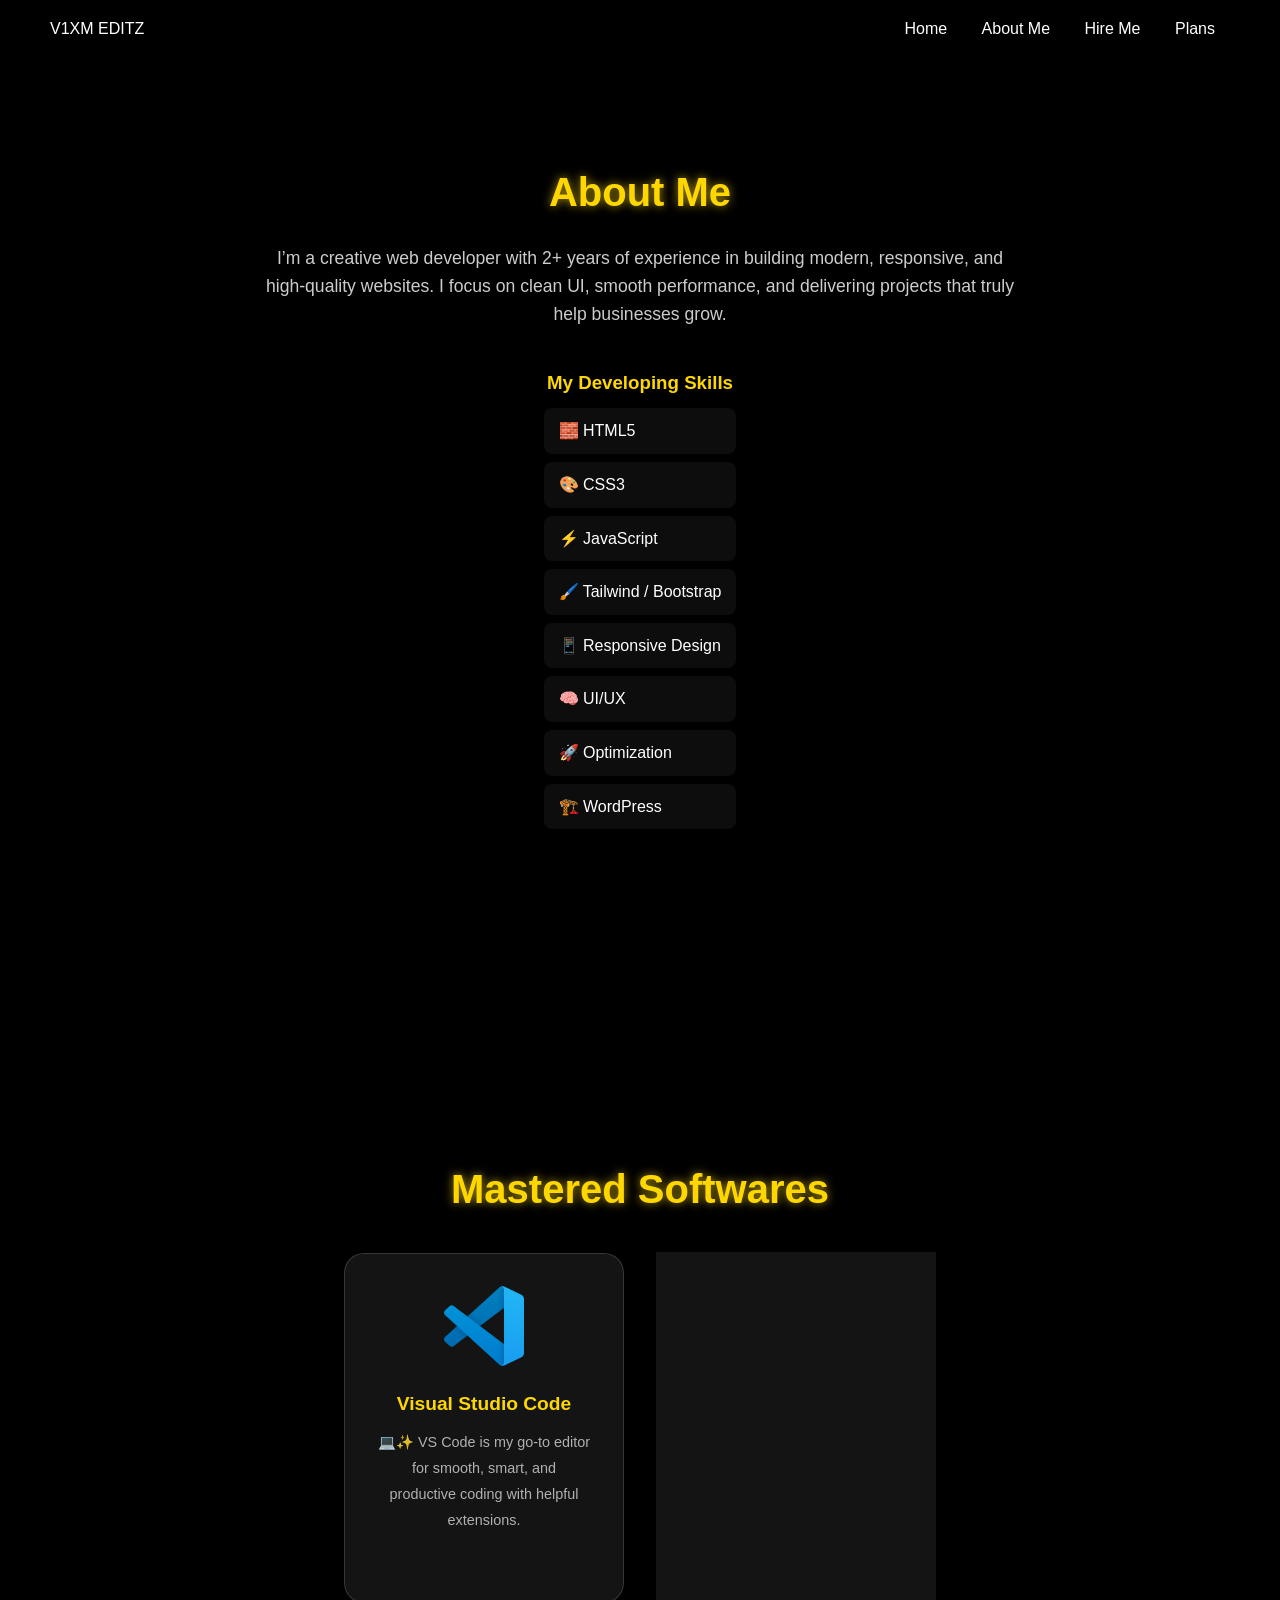
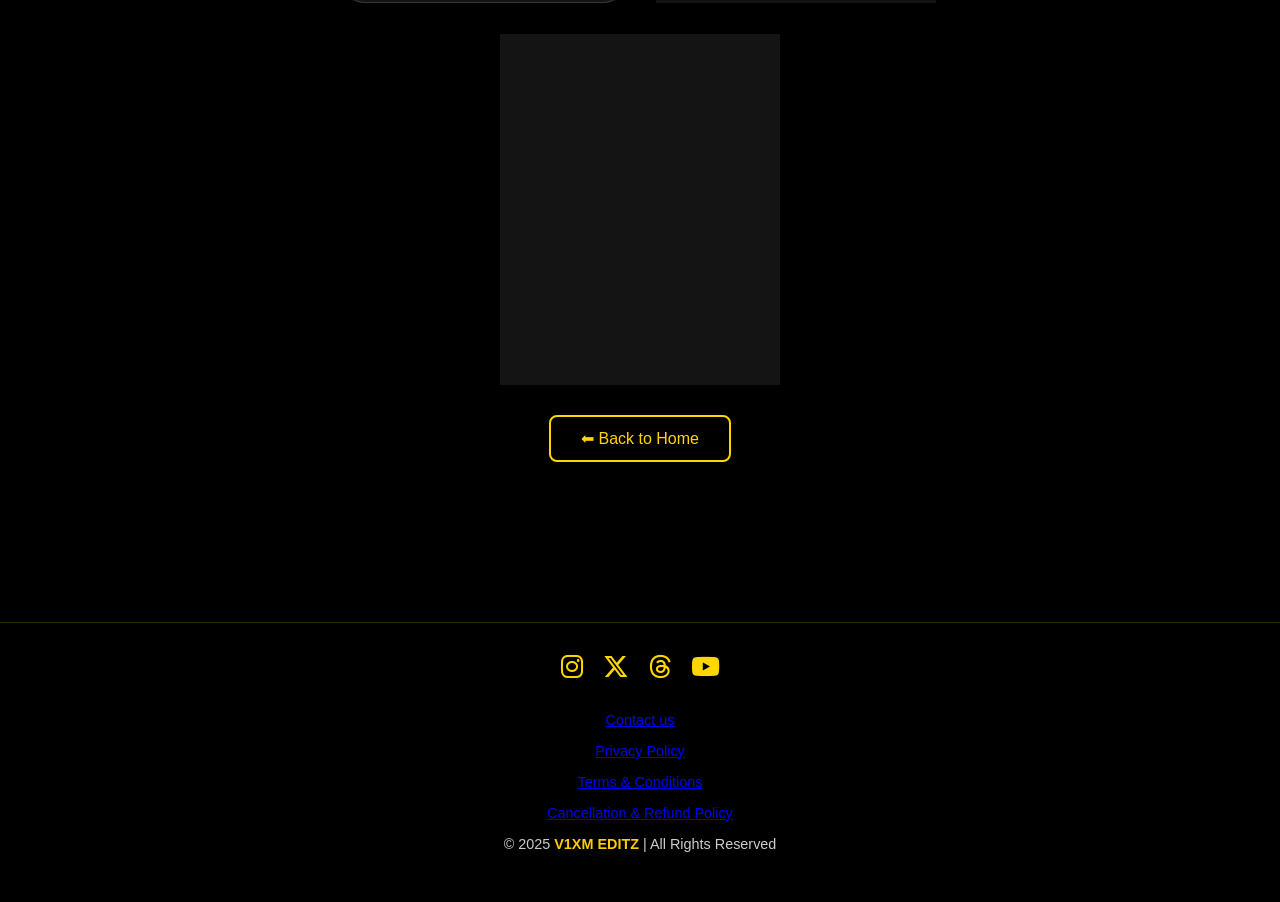
<file: about.html>
<!DOCTYPE html>
<html lang="en">
<head>
  <meta charset="UTF-8">
  <meta name="viewport" content="width=device-width, initial-scale=1.0">
  <title>About Me — V1XM WEB</title>
  <link rel="stylesheet" href="style.css">
<link rel="icon" type="image/png" href="favicon.png">

  <!-- AOS Animation Library -->
  <link href="https://unpkg.com/aos@2.3.1/dist/aos.css" rel="stylesheet">
</head>
<body>
  <!-- Background Video -->
  <video autoplay muted loop playsinline id="bg-video">
    <source src="bg.mp4" type="video/mp4">
  </video>

  <!-- Header (same as index) -->
  <header>
    <div class="logo">V1XM EDITZ</div>
    <nav>
      <a href="index.html">Home</a>
      <a href="about.html" class="active">About Me</a>
      <a href="#contact">Hire Me</a>
      <a href="plans.html">Plans</a>
    </nav>
  </header>

  <!-- About Section -->
  <section class="about" data-aos="fade-up">
    <div class="container">
      <h2 class="section-title" data-aos="fade-up">About Me</h2>
      <p class="bio" data-aos="fade-up" data-aos-delay="100">
        I’m a creative web developer with 2+ years of experience in building modern, responsive, and high-quality websites. I focus on clean UI, smooth performance, and delivering projects that truly help businesses grow.
      </p>

      <div class="skills" data-aos="fade-up" data-aos-delay="200">
        <h3>My Developing Skills</h3>
        <ul>
          <li>🧱 HTML5</li>
          <li>🎨 CSS3</li>
          <li>⚡ JavaScript</li>
          <li>🖌️ Tailwind / Bootstrap</li>
          <li>📱 Responsive Design</li>
          <li>🧠 UI/UX</li>
          <li>🚀 Optimization</li>
          <li>🏗️ WordPress</li>
        </ul>
      </div>
  </section>
  <section class="about" data-aos="fade-up">
  <div class="container">
    <h2 class="section-title" data-aos="fade-up">Mastered Softwares</h2>
    <p class="bio" data-aos="fade-up" data-aos-delay="100">
     
    </p>

    <div class="software-grid" data-aos="fade-up" data-aos-delay="200">
      
      <div class="software-card" data-aos="fade-up" data-aos-delay="250">
        <img src="vs.png" alt="VS Code">
        <h3>Visual Studio Code</h3>
        <p>💻✨ VS Code is my go-to editor for smooth, smart, and productive coding with helpful extensions.
      </div>

      <div class="software-card" data-aos="fade-up" data-aos-delay="350">
        <img src="github.png" alt="Github">
        <h3>Github</h3>
        <p>🗂️ GitHub is a secure and professional platform where I store projects, manage versions, and collaborate efficiently with clean workflows.
      </div>

      <div class="software-card" data-aos="fade-up" data-aos-delay="450">
        <img src="wordpress.png" alt="WordPress">
        <h3>WordPress</h3>
        <p>⚙️ WordPress is a flexible website-building platform where I design, customize, and manage professional sites using powerful tools and plugins.</p>
      </div>
    </div>

    <a href="index.html" class="btn primary" data-aos="fade-up" data-aos-delay="500">⬅ Back to Home</a>
  </div>
</section>

  <!-- AOS Script -->
  <script src="https://unpkg.com/aos@2.3.1/dist/aos.js"></script>
  <script>
    AOS.init({
      duration: 800,
      once: true
    });
  </script>
  <div id="footer"></div>
<script>
  fetch("footer.html")
    .then(res => res.text())
    .then(data => {
      document.getElementById("footer").innerHTML = data;
    });
</script>
</body>
</html>
</file>
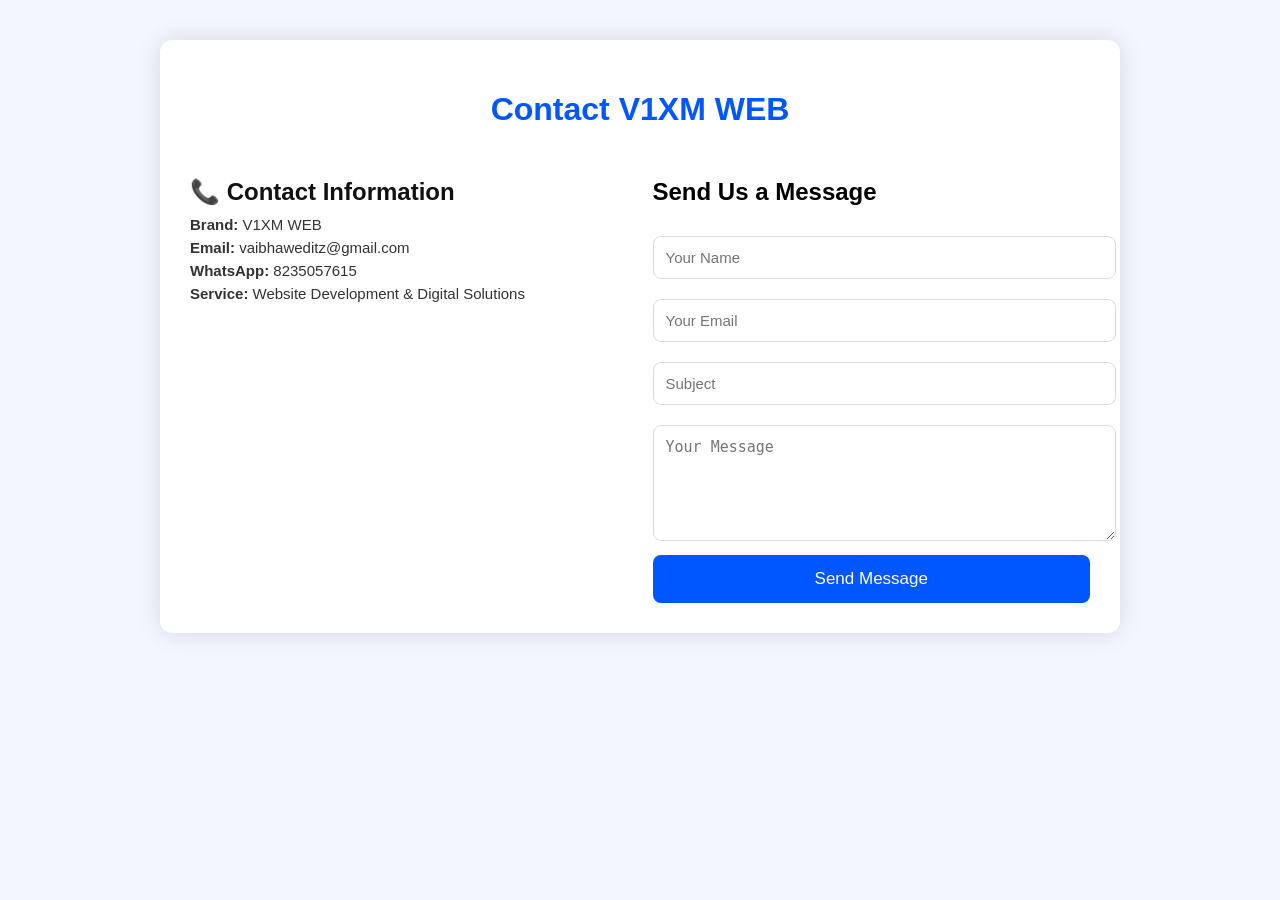
<file: contact.html>
<!DOCTYPE html>
<html lang="en">
<head>
  <meta charset="UTF-8">
  <meta name="viewport" content="width=device-width, initial-scale=1">
  <title>Contact Us | V1XM WEB</title>

  <style>
    body {
      margin: 0;
      padding: 0;
      font-family: Arial, sans-serif;
      background: #f3f6ff;
    }

    .container {
      max-width: 900px;
      margin: 40px auto;
      background: #fff;
      padding: 30px;
      border-radius: 12px;
      box-shadow: 0 0 25px rgba(0,0,0,0.12);
    }

    h1 {
      text-align: center;
      color: #0056ff;
      font-size: 32px;
    }

    .contact-box {
      display: flex;
      flex-wrap: wrap;
      gap: 25px;
      margin-top: 30px;
    }

    .info, .form {
      flex: 1;
      min-width: 280px;
    }

    .info h2 {
      color: #111;
      margin-bottom: 10px;
    }

    .info p {
      margin: 6px 0;
      color: #333;
      font-size: 15px;
    }

    input, textarea {
      width: 100%;
      padding: 12px;
      margin: 10px 0;
      border: 1px solid #ddd;
      border-radius: 8px;
      font-size: 15px;
    }

    button {
      width: 100%;
      padding: 14px;
      background: #0056ff;
      border: none;
      color: #fff;
      font-size: 17px;
      border-radius: 8px;
      cursor: pointer;
      transition: 0.3s;
    }

    button:hover {
      background: #003fcc;
    }

  </style>
</head>
<body>

  <div class="container">
    <h1>Contact V1XM WEB</h1>

    <div class="contact-box">
      <!-- Contact Info -->
      <div class="info">
        <h2>📞 Contact Information</h2>
        <p><strong>Brand:</strong> V1XM WEB</p>
        <p><strong>Email:</strong> vaibhaweditz@gmail.com</p>
        <p><strong>WhatsApp:</strong> 8235057615</p>
        <p><strong>Service:</strong> Website Development & Digital Solutions</p>
      </div>

      <!-- Contact Form -->
      <div class="form">
        <h2>Send Us a Message</h2>

        <form action="#" method="POST">
          <input type="text" name="name" placeholder="Your Name" required>
          <input type="email" name="email" placeholder="Your Email" required>
          <input type="text" name="subject" placeholder="Subject" required>
          <textarea name="message" rows="5" placeholder="Your Message" required></textarea>

          <button type="submit">Send Message</button>
        </form>
      </div>
    </div>

  </div>

</body>
</html>
</file>
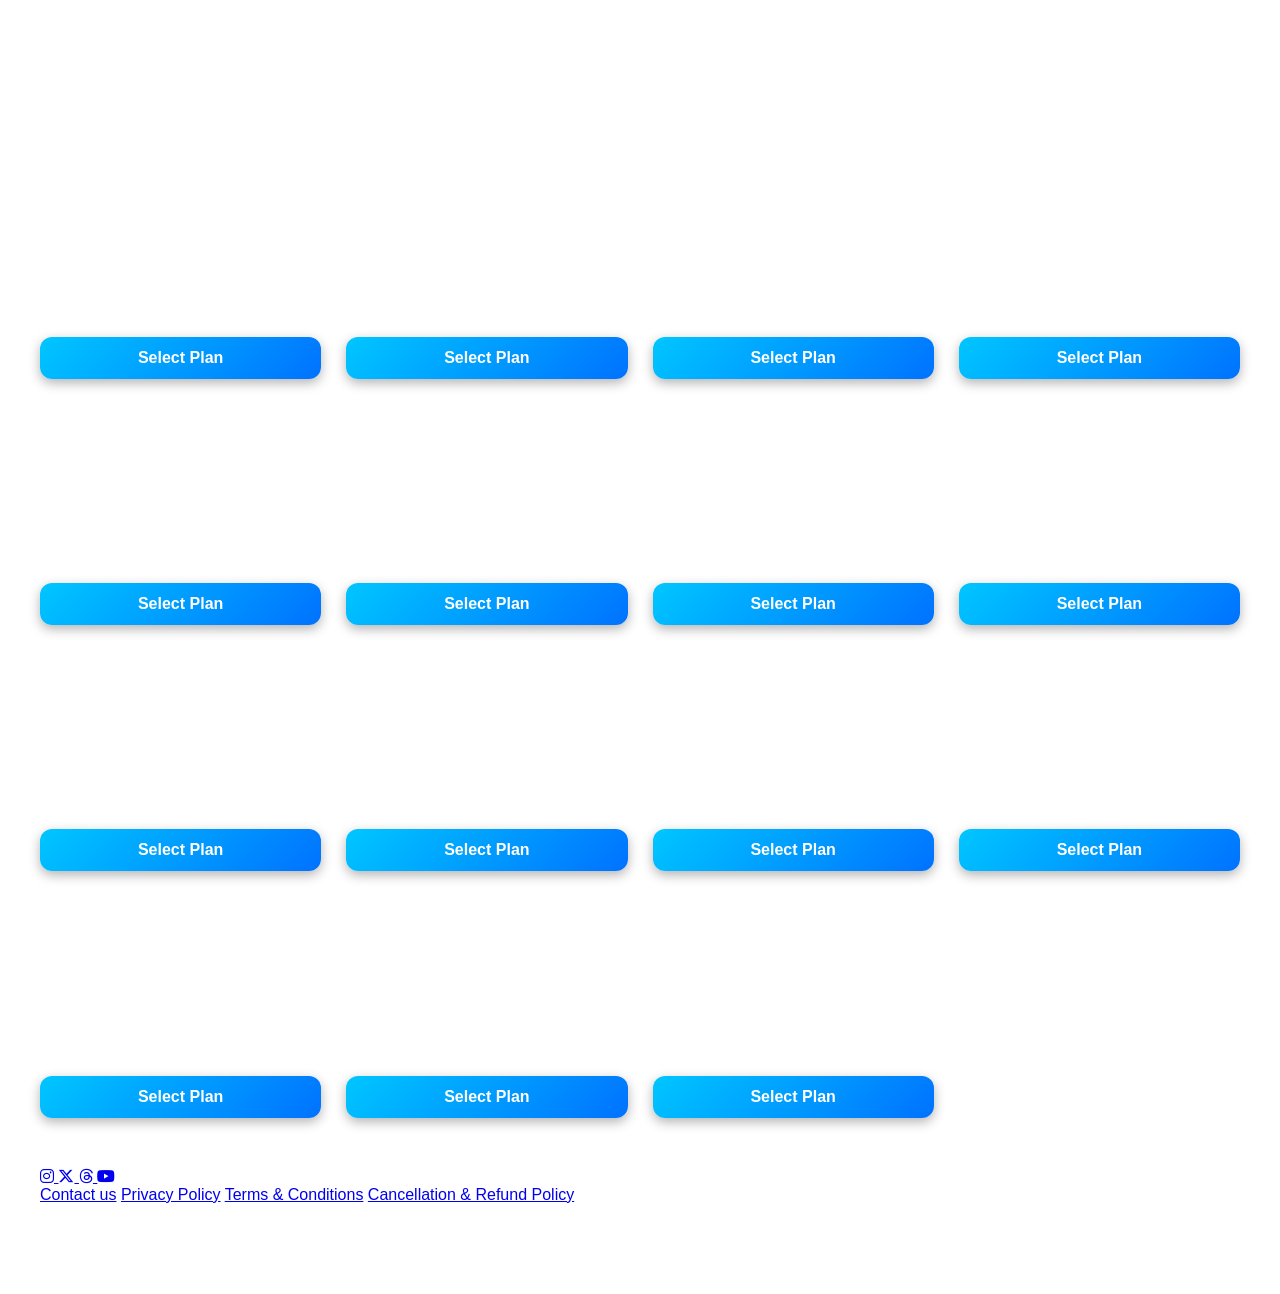
<file: plans.html>
<!DOCTYPE html>
<html lang="en">
<head>
  <meta charset="UTF-8" />
  <meta name="viewport" content="width=device-width, initial-scale=1.0" />
  <title>V1XM WEB — Plans</title>
  <style>
    body,html{
      margin:0; padding:0; font-family:Poppins, sans-serif; color:white;
    }
    .bg-video{
      position:fixed; top:0; left:0; width:100%; height:100%; object-fit:cover; z-index:-1;
    }
    .container{
      max-width:1200px; margin:auto; padding:40px 20px;
    }
    h1{
      text-align:center; font-size:48px; margin-bottom:30px; text-transform:uppercase; letter-spacing:2px;
    }
    .plans{
      display:grid; grid-template-columns:repeat(auto-fit,minmax(280px,1fr)); gap:25px;
    }
    .card{
      background:rgba(0,0,0,0.85);
      padding:25px;
      border-radius:20px;
      backdrop-filter:blur(4px);
      border:1px solid rgba(255,255,255,0.25);
      transition:0.3s;
    }
    .card:hover{ transform:translateY(-8px); background:rgba(0,0,0,0.45); }
    .card h2{ margin:0 0 10px 0; font-size:24px; }
    .card p{ margin:0 0 10px 0; line-height:1.6; }

    /* Premium Button Style */
    .select-btn{
      width:100%;
      padding:12px 0;
      margin-top:15px;
      background:linear-gradient(135deg,#00c6ff,#0072ff);
      border:none;
      border-radius:12px;
      color:white;
      font-size:16px;
      font-weight:600;
      cursor:pointer;
      transition:0.3s ease;
      box-shadow:0 4px 12px rgba(0,0,0,0.3);
    }
    .select-btn:hover{
      transform:translateY(-3px);
      box-shadow:0 6px 16px rgba(0,0,0,0.45);
      opacity:0.9;
    }
    footer{
      margin-top:50px;
    }
  </style>
</head>
<body>
  <video class="bg-video" autoplay loop muted>
    <source src="bg.mp4" type="video/mp4" />
  </video>

  <div class="container">
    <h1>Our Website Plans</h1>

    <div class="plans">

<div class="plan-card">
  <h3>Business Website</h3>
  <p class="price">₹1999</p>
  <ul>
    <li>Modern Company Website</li>
    <li>Service Pages + Contact Form</li>
    <li>Fast & Mobile Friendly</li>
  </ul>
  <button onclick="window.location.href='https://rzp.io/rzp/XUtlDNik'" class="select-btn">Select Plan</button>
</div>

<div class="plan-card">
  <h3>Portfolio Website</h3>
  <p class="price">₹999</p>
  <ul>
    <li>Showcase Your Work</li>
    <li>Gallery + About Page</li>
    <li>Clean Modern Layout</li>
  </ul>
  <button onclick="window.location.href='https://rzp.io/rzp/XUtlDNik'" class="select-btn">Select Plan</button>
</div>

<div class="plan-card">
  <h3>E-Commerce Website</h3>
  <p class="price">₹4999</p>
  <ul>
    <li>Online Store + Cart</li>
    <li>Payment Gateway Ready</li>
    <li>Product Management</li>
  </ul>
  <button onclick="window.location.href='https://rzp.io/rzp/XUtlDNik'" class="select-btn">Select Plan</button>
</div>

<div class="plan-card">
  <h3>Blogging Website</h3>
  <p class="price">₹1999</p>
  <ul>
    <li>SEO Friendly Blogs</li>
    <li>Easy Post Management</li>
    <li>Responsive Layout</li>
  </ul>
  <button onclick="window.location.href='https://rzp.io/rzp/XUtlDNik'" class="select-btn">Select Plan</button>
</div>

<div class="plan-card">
  <h3>News Website</h3>
  <p class="price">₹2499</p>
  <ul>
    <li>Breaking News Layout</li>
    <li>Category System</li>
    <li>Fast Loading Pages</li>
  </ul>
  <button onclick="window.location.href='https://rzp.io/rzp/XUtlDNik'" class="select-btn">Select Plan</button>
</div>

<div class="plan-card">
  <h3>Educational Website</h3>
  <p class="price">₹999</p>
  <ul>
    <li>Courses & Info Pages</li>
    <li>Student-Friendly UI</li>
    <li>Clean Professional Design</li>
  </ul>
  <button onclick="window.location.href='https://rzp.io/rzp/XUtlDNik'" class="select-btn">Select Plan</button>
</div>

<div class="plan-card">
  <h3>Landing Page</h3>
  <p class="price">₹999</p>
  <ul>
    <li>High Conversion Page</li>
    <li>Call-to-Action Optimized</li>
    <li>Beautiful Modern Layout</li>
  </ul>
  <button onclick="window.location.href='https://rzp.io/rzp/XUtlDNik'" class="select-btn">Select Plan</button>
</div>

<div class="plan-card">
  <h3>Agency Website</h3>
  <p class="price">₹1499</p>
  <ul>
    <li>Service Showcase</li>
    <li>Team Sections</li>
    <li>Sleek Professional Look</li>
  </ul>
  <button onclick="window.location.href='https://rzp.io/rzp/XUtlDNik'" class="select-btn">Select Plan</button>
</div>

<div class="plan-card">
  <h3>Personal Brand Website</h3>
  <p class="price">₹1499</p>
  <ul>
    <li>About + Services</li>
    <li>Modern Bio Layout</li>
    <li>Social Proof Ready</li>
  </ul>
  <button onclick="window.location.href='https://rzp.io/rzp/XUtlDNik'" class="select-btn">Select Plan</button>
</div>

<div class="plan-card">
  <h3>Travel Website</h3>
  <p class="price">₹2499</p>
  <ul>
    <li>Destination Pages</li>
    <li>Booking Ready Layout</li>
    <li>Photo Gallery</li>
  </ul>
  <button onclick="window.location.href='https://rzp.io/rzp/XUtlDNik'" class="select-btn">Select Plan</button>
</div>

<div class="plan-card">
  <h3>Real-Estate Website</h3>
  <p class="price">₹2999</p>
  <ul>
    <li>Property Listings</li>
    <li>Inquiry System</li>
    <li>Modern Grid Layout</li>
  </ul>
  <button onclick="window.location.href='https://rzp.io/rzp/XUtlDNik'" class="select-btn">Select Plan</button>
</div>

<div class="plan-card">
  <h3>Restaurant / Cafe Website</h3>
  <p class="price">₹1999</p>
  <ul>
    <li>Menu Showcase</li>
    <li>Table Booking Ready</li>
    <li>Modern UI</li>
  </ul>
  <button onclick="window.location.href='https://rzp.io/rzp/XUtlDNik'" class="select-btn">Select Plan</button>
</div>

<div class="plan-card">
  <h3>Service Booking Website</h3>
  <p class="price">₹1499</p>
  <ul>
    <li>Online Booking System</li>
    <li>Service Pages</li>
    <li>Fast & Responsive</li>
  </ul>
  <button onclick="window.location.href='https://rzp.io/rzp/XUtlDNik'" class="select-btn">Select Plan</button>
</div>

<div class="plan-card">
  <h3>Event Website</h3>
  <p class="price">₹1999</p>
  <ul>
    <li>Event Details</li>
    <li>Registration Ready</li>
    <li>Modern Design</li>
  </ul>
  <button onclick="window.location.href='https://rzp.io/rzp/XUtlDNik'" class="select-btn">Select Plan</button>
</div>

<div class="plan-card">
  <h3>Custom Website</h3>
  <p class="price">₹7999</p>
  <ul>
    <li>Fully Custom Design</li>
    <li>Any Feature You Want</li>
    <li>Premium Quality Build</li>
  </ul>
  <button onclick="window.location.href='https://rzp.io/rzp/XUtlDNik'" class="select-btn">Select Plan</button>
</div>


    </div>

    <footer id="footer"></footer>
  </div>

  <script>
    fetch("footer.html")
      .then(res => res.text())
      .then(data => document.getElementById("footer").innerHTML = data);
  </script>

  <!-- Smooth Animations + Button Link Added -->
  <script>
    // Add fade-in animation
    document.querySelectorAll('.plan-card').forEach((card, i) => {
      card.style.opacity = 0;
      card.style.transform = 'translateY(30px)';
      setTimeout(() => {
        card.style.transition = '0.6s ease';
        card.style.opacity = 1;
        card.style.transform = 'translateY(0)';
      }, i * 150);
    });

    // Redirect to Razorpay Webstore
function selectPlan(){
  window.location.href = "https://rzp.io/rzp/XUtlDNik";
}

// Ensure all buttons redirect
document.querySelectorAll('.select-btn').forEach(btn => {
  btn.onclick = () => window.location.href = "https://rzp.io/rzp/XUtlDNik";
}););
    });
  </script>
</body>
</html>
</file>
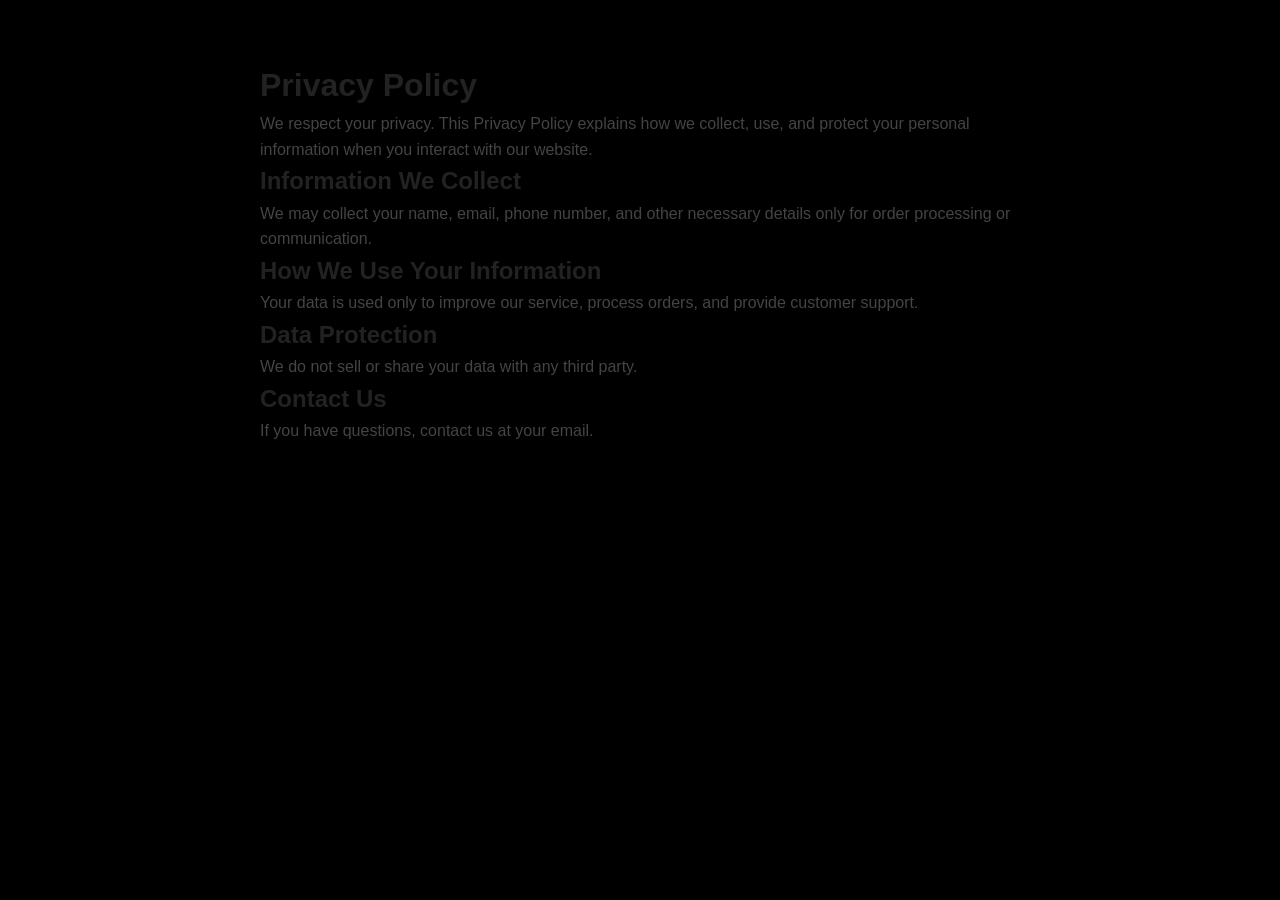
<file: privacy-policy.html>
<!DOCTYPE html>
<html lang="en">
<head>
  <meta charset="UTF-8">
  <meta name="viewport" content="width=device-width, initial-scale=1">
  <title>Privacy Policy</title>
  <link rel="stylesheet" href="style.css">
</head>
<body>
  <div class="container">
    <h1>Privacy Policy</h1>
    <p>We respect your privacy. This Privacy Policy explains how we collect, use, and protect your personal information when you interact with our website.</p>

    <h2>Information We Collect</h2>
    <p>We may collect your name, email, phone number, and other necessary details only for order processing or communication.</p>

    <h2>How We Use Your Information</h2>
    <p>Your data is used only to improve our service, process orders, and provide customer support.</p>

    <h2>Data Protection</h2>
    <p>We do not sell or share your data with any third party.</p>

    <h2>Contact Us</h2>
    <p>If you have questions, contact us at your email.</p>
  </div>
</body>
</html>
</file>
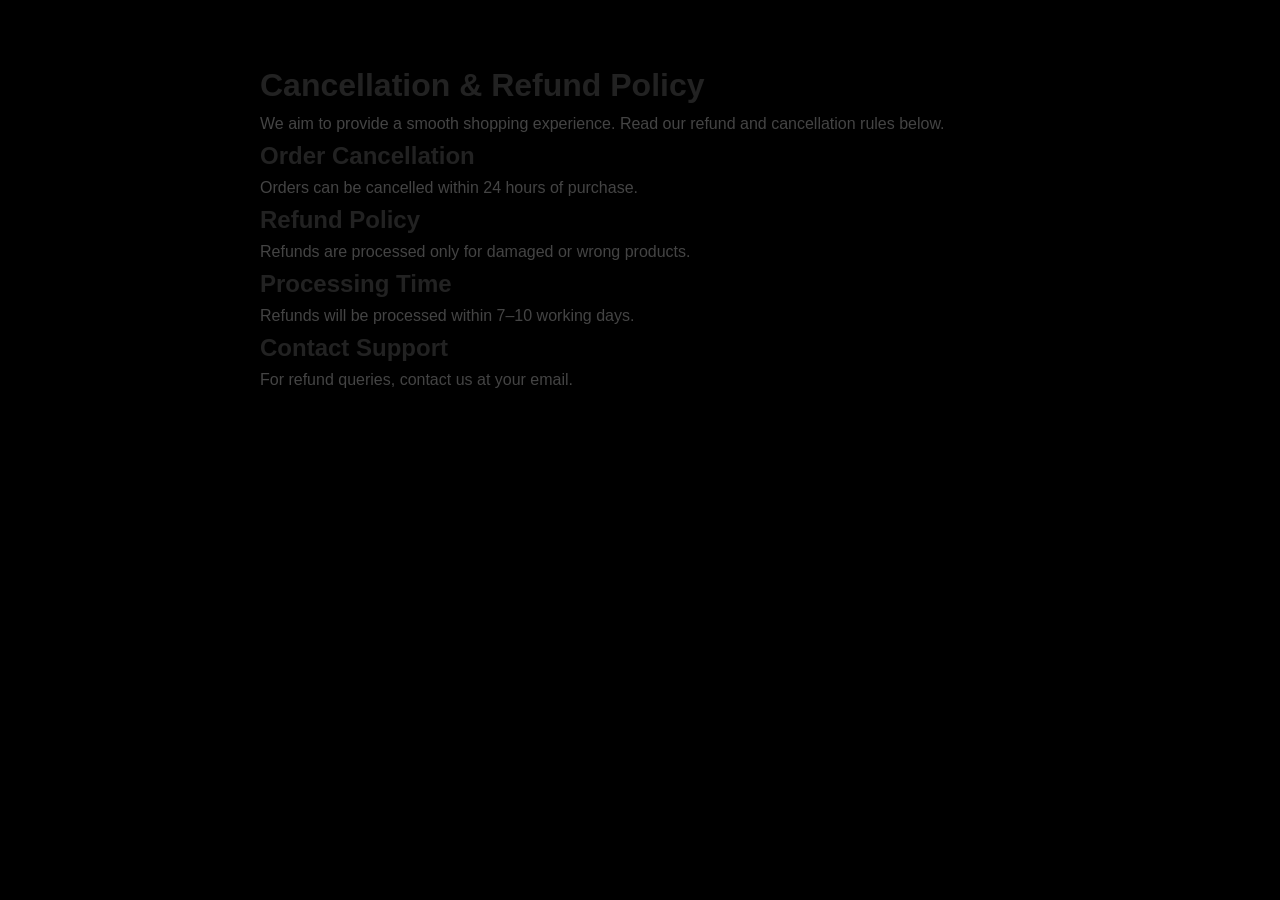
<file: refund-policy.html>
<!DOCTYPE html>
<html lang="en">
<head>
  <meta charset="UTF-8">
  <meta name="viewport" content="width=device-width, initial-scale=1">
  <title>Refund & Cancellation Policy</title>
  <link rel="stylesheet" href="style.css">
</head>
<body>
  <div class="container">
    <h1>Cancellation & Refund Policy</h1>
    <p>We aim to provide a smooth shopping experience. Read our refund and cancellation rules below.</p>

    <h2>Order Cancellation</h2>
    <p>Orders can be cancelled within 24 hours of purchase.</p>

    <h2>Refund Policy</h2>
    <p>Refunds are processed only for damaged or wrong products.</p>

    <h2>Processing Time</h2>
    <p>Refunds will be processed within 7–10 working days.</p>

    <h2>Contact Support</h2>
    <p>For refund queries, contact us at your email.</p>
  </div>
</body>
</html>
</file>
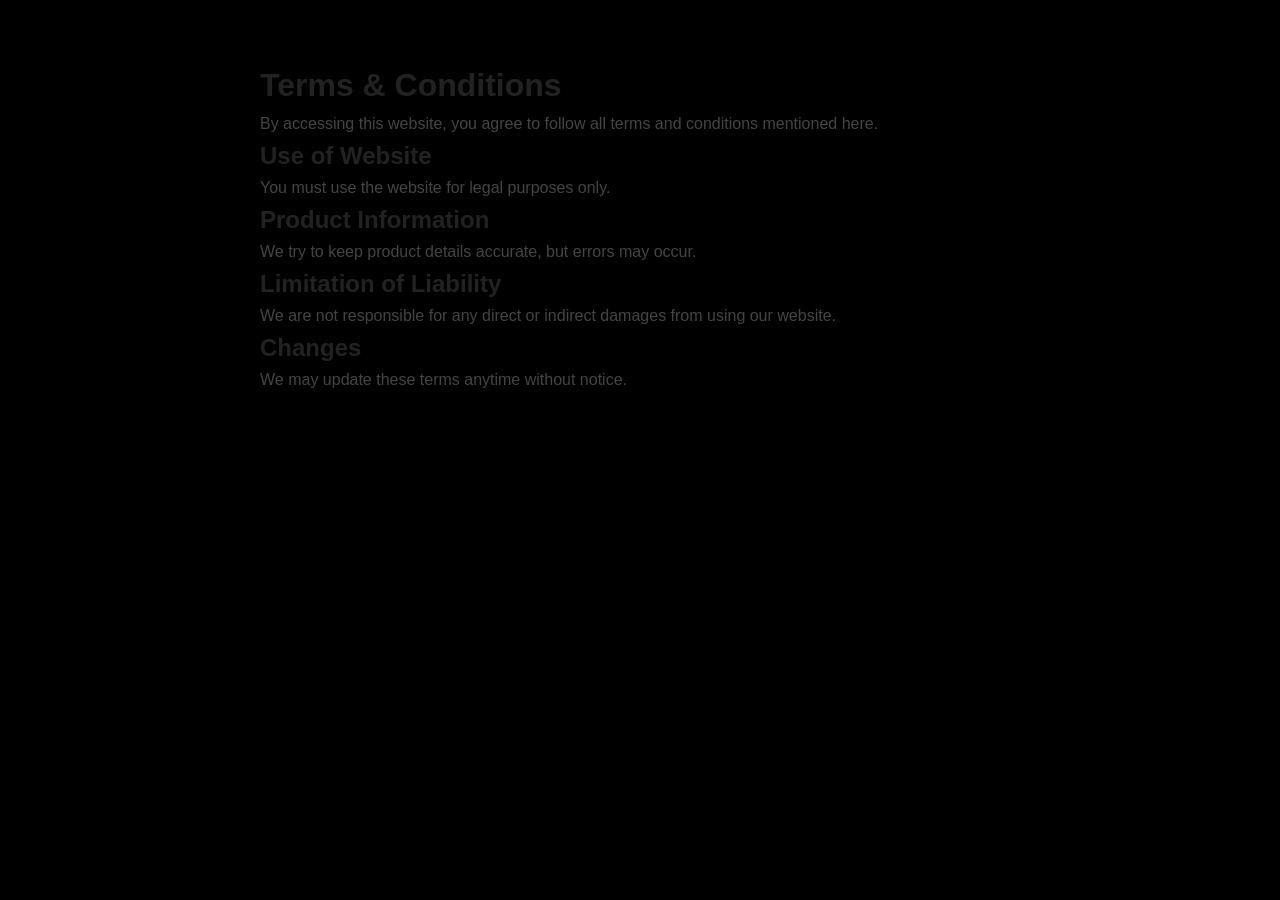
<file: terms-condition.html>
<!DOCTYPE html>
<html lang="en">
<head>
  <meta charset="UTF-8">
  <meta name="viewport" content="width=device-width, initial-scale=1">
  <title>Terms & Conditions</title>
  <link rel="stylesheet" href="style.css">
</head>
<body>
  <div class="container">
    <h1>Terms & Conditions</h1>
    <p>By accessing this website, you agree to follow all terms and conditions mentioned here.</p>

    <h2>Use of Website</h2>
    <p>You must use the website for legal purposes only.</p>

    <h2>Product Information</h2>
    <p>We try to keep product details accurate, but errors may occur.</p>

    <h2>Limitation of Liability</h2>
    <p>We are not responsible for any direct or indirect damages from using our website.</p>

    <h2>Changes</h2>
    <p>We may update these terms anytime without notice.</p>
  </div>
</body>
</html>
</file>
<file: style.css>
/* === V1XM EDITZ | Cinematic Portfolio Style === */

* {
  margin: 0;
  padding: 0;
  box-sizing: border-box;
  font-family: "Poppins", sans-serif;
}

html {
  scroll-behavior: smooth;
}

body {
  color: #fff;
  background: #000;
  overflow-x: hidden;
}

/* --- Background Video --- */
#bg-video {
  position: fixed;
  top: 0;
  left: 0;
  min-width: 100%;
  min-height: 100%;
  object-fit: cover;
  z-index: -1;
  filter: brightness(50%);
}

/* --- Header --- */
header {
  position: fixed;
  width: 100%;
  padding: 20px 50px;
  display: flex;
  justify-content: space-between;
  align-items: center;
  background: rgba(0, 0, 0, 0.3);
  backdrop-filter: blur(5px);
  z-index: 1000;
}

header h1 {
  font-size: 1.8rem;
  letter-spacing: 2px;
  color: gold;
}

header nav a {
  text-decoration: none;
  color: #fff;
  margin: 0 15px;
  font-weight: 500;
  transition: 0.3s;
}

header nav a:hover {
  color: gold;
}

/* --- Hero Section --- */
.hero {
  height: 100vh;
  display: flex;
  justify-content: center;
  align-items: center;
  flex-direction: column;
  text-align: center;
  padding: 0 20px;
}

.hero h2 {
  font-size: 3rem;
  color: gold;
  text-shadow: 0 0 10px rgba(255, 215, 0, 0.7);
}

.hero p {
  font-size: 1.2rem;
  max-width: 600px;
  margin-top: 10px;
  opacity: 0.85;
}

/* --- Hero Buttons --- */
.hero a {
  display: inline-block;
  background: transparent;
  border: 2px solid gold;
  color: gold;
  padding: 12px 28px;
  margin: 10px;
  border-radius: 8px;
  font-weight: 600;
  text-decoration: none;
  transition: all 0.3s ease;
}

.hero a:hover {
  background: gold;
  color: #000;
  transform: scale(1.05);
  box-shadow: 0 0 15px gold;
}

/* --- Section Layout --- */
section {
  padding: 80px 10%;
}

/* --- Portfolio Grid --- */
.portfolio-grid {
  display: grid;
  grid-template-columns: repeat(auto-fit, minmax(250px, 1fr));
  gap: 20px;
}

.portfolio-item {
  background: rgba(255, 255, 255, 0.05);
  border-radius: 10px;
  overflow: hidden;
  transition: 0.4s;
}

.portfolio-item:hover {
  transform: scale(1.05);
  box-shadow: 0 0 20px gold;
}

/* --- Hire Form --- */
form {
  max-width: 500px;
  margin: auto;
  background: rgba(0, 0, 0, 0.6);
  padding: 30px;
  border-radius: 10px;
  box-shadow: 0 0 20px rgba(255, 215, 0, 0.2);
}

form input,
form textarea {
  width: 100%;
  margin: 10px 0;
  padding: 12px;
  background: rgba(255, 255, 255, 0.1);
  border: 1px solid gold;
  color: #fff;
  border-radius: 5px;
  outline: none;
}

form button {
  width: 100%;
  padding: 12px;
  background: gold;
  color: #000;
  font-weight: bold;
  border: none;
  border-radius: 5px;
  cursor: pointer;
  transition: 0.3s;
}

form button:hover {
  background: #fff;
  color: gold;
}

/* --- Footer --- */
footer {
  text-align: center;
  padding: 30px;
  color: rgba(255, 255, 255, 0.6);
  font-size: 0.9rem;
  background: rgba(0, 0, 0, 0.5);
  border-top: 1px solid rgba(255, 215, 0, 0.2);
}
/* --- Hero Buttons Fix --- */
.hero-buttons {
  display: flex;
  gap: 15px;
  justify-content: center;
  align-items: center;
  margin-top: 30px;
}

.hero-buttons a {
  display: inline-block;
  background: transparent;
  border: 2px solid gold;
  color: gold;
  padding: 10px 25px;
  border-radius: 8px;
  font-weight: 600;
  text-decoration: none;
  transition: all 0.3s ease;
  height: auto; /* Prevents stretching */
}

.hero-buttons a:hover {
  background: gold;
  color: #000;
  transform: scale(1.05);
  box-shadow: 0 0 15px gold;
}
/* === Button Stretch Fix === */
.cta {
  display: flex;
  justify-content: center;
  align-items: center;
  gap: 20px;
  margin-top: 30px;
}

.cta .btn {
  display: inline-block;
  width: auto;           /* fix long button issue */
  height: auto;          /* no stretching */
  padding: 12px 28px;
  border: 2px solid gold;
  border-radius: 8px;
  color: gold;
  text-decoration: none;
  font-weight: 600;
  transition: all 0.3s ease;
  background: transparent;
}

.cta .btn:hover {
  background: gold;
  color: #000;
  box-shadow: 0 0 20px gold;
  transform: scale(1.05);
}
/* === FINAL BUTTON HEIGHT FIX === */
.btn,
.btn.primary,
.cta a {
  display: inline-block !important;
  width: auto !important;
  height: auto !important;
  padding: 12px 30px !important;
  line-height: normal !important;
  text-align: center !important;
  border-radius: 8px !important;
  box-sizing: border-box !important;
}
/* --- About Section --- */
.about {
  min-height: 100vh;
  display: flex;
  justify-content: center;
  align-items: center;
  flex-direction: column;
  text-align: center;
  padding: 100px 10%;
}

.about h2 {
  font-size: 2.5rem;
  color: gold;
  margin-bottom: 20px;
}

.about p {
  max-width: 700px;
  margin: 10px auto;
  font-size: 1.1rem;
  line-height: 1.8;
  opacity: 0.85;
}

.about .btn {
  margin-top: 30px;
  border: 2px solid gold;
  color: gold;
  text-decoration: none;
  padding: 12px 30px;
  border-radius: 8px;
  transition: all 0.3s ease;
}

.about .btn:hover {
  background: gold;
  color: #000;
  box-shadow: 0 0 15px gold;
}
.about {
  min-height: 100vh;
  display: flex;
  align-items: center;
  justify-content: center;
  text-align: center;
  flex-direction: column;
  padding: 100px 24px;
  background: rgba(0, 0, 0, 0.4);
}

.about .section-title {
  font-size: 2.5rem;
  color: gold;
  margin-bottom: 20px;
  text-shadow: 0 0 10px rgba(255, 215, 0, 0.7);
}

.about .bio {
  max-width: 800px;
  margin: auto;
  color: #ccc;
  font-size: 1.1rem;
  line-height: 1.6;
}

.about .skills {
  margin-top: 40px;
  text-align: left;
  display: inline-block;
}

.about .skills h3 {
  color: gold;
  margin-bottom: 10px;
  text-align: center;
}

.about .skills ul {
  list-style: none;
  padding: 0;
}

.about .skills li {
  background: rgba(255, 255, 255, 0.05);
  margin: 8px 0;
  padding: 10px 15px;
  border-radius: 8px;
  transition: 0.3s;
}

.about .skills li:hover {
  background: rgba(255, 215, 0, 0.2);
  transform: translateX(5px);
}

.gold {
  color: gold;
}
.software-grid {
  display: flex;
  justify-content: center;
  align-items: stretch;
  flex-wrap: wrap;
  gap: 2rem;
  margin-top: 2rem;
}

.software-card {
  background: rgba(255, 255, 255, 0.08);
  backdrop-filter: blur(8px);
  border: 1px solid rgba(255, 255, 255, 0.15);
  border-radius: 20px;
  padding: 2rem;
  text-align: center;
  width: 280px;
  transition: transform 0.3s ease, box-shadow 0.3s ease;
}

.software-card:hover {
  transform: translateY(-10px);
  box-shadow: 0 10px 25px rgba(255, 255, 255, 0.1);
}

.software-card img {
  width: 80px;
  height: 80px;
  object-fit: contain;
  margin-bottom: 1rem;
}

.software-card h3 {
  font-size: 1.2rem;
  color: #ffd700;
  margin-bottom: 0.5rem;
}

.software-card p {
  font-size: 0.9rem;
  color: #ccc;
}
.about {
  padding: 100px 20px;
  text-align: center;
  color: #fff;
  background: #000;
}

.about .title {
  font-size: 2.5rem;
  color: gold;
  margin-bottom: 20px;
}

.about .intro {
  max-width: 800px;
  margin: 0 auto 50px;
  line-height: 1.7;
  color: #ccc;
}

.about .subtitle {
  font-size: 1.8rem;
  color: gold;
  margin-bottom: 40px;
}

.software-grid {
  display: flex;
  justify-content: center;
  gap: 40px;
  flex-wrap: wrap;
}

.about {
  min-height: 100vh;
  display: flex;
  align-items: center;
  justify-content: center;
  text-align: center;
  flex-direction: column;
  padding: 100px 24px;
  background: rgba(0, 0, 0, 0.4);
}

.about .section-title {
  font-size: 2.5rem;
  color: gold;
  margin-bottom: 20px;
  text-shadow: 0 0 10px rgba(255, 215, 0, 0.7);
}

.about .bio {
  max-width: 800px;
  margin: auto;
  color: #ccc;
  font-size: 1.1rem;
  line-height: 1.6;
}

.about .skills {
  margin-top: 40px;
  text-align: left;
  display: inline-block;
}

.about .skills h3 {
  color: gold;
  margin-bottom: 10px;
  text-align: center;
}

.about .skills ul {
  list-style: none;
  padding: 0;
}

.about .skills li {
  background: rgba(255, 255, 255, 0.05);
  margin: 8px 0;
  padding: 10px 15px;
  border-radius: 8px;
  transition: 0.3s;
}

.about .skills li:hover {
  background: rgba(255, 215, 0, 0.2);
  transform: translateX(5px);
}

.gold {
  color: gold;
}
.software-grid {
  display: flex;
  justify-content: center;
  align-items: stretch;
  flex-wrap: wrap;
  gap: 2rem;
  margin-top: 2rem;
}

.software-card {
  background: rgba(255, 255, 255, 0.08);
  backdrop-filter: blur(8px);
  border: 1px solid rgba(255, 255, 255, 0.15);
  border-radius: 20px;
  padding: 2rem;
  text-align: center;
  width: 280px;
  transition: transform 0.3s ease, box-shadow 0.3s ease;
}

.software-card:hover {
  transform: translateY(-10px);
  box-shadow: 0 10px 25px rgba(255, 255, 255, 0.1);
}

.software-card img {
  width: 80px;
  height: 80px;
  object-fit: contain;
  margin-bottom: 1rem;
}

.software-card h3 {
  font-size: 1.2rem;
  color: #ffd700;
  margin-bottom: 0.5rem;
}

.software-card p {
  font-size: 0.9rem;
  color: #ccc;
}
.footer {
  background-color: #1a0f0f;
  text-align: center;
  padding: 35px 20px;
  color: #ccc;
}

.footer-text {
  font-size: 1rem;
  color: #d4a84a;
  margin-bottom: 20px;
}

.footer-text a {
  color: #f6d365;
  text-decoration: none;
}

.footer-text a:hover {
  text-decoration: underline;
  color: #fff;
}

.social-icons {
  display: flex;
  justify-content: center;
  gap: 25px;
  margin-bottom: 15px;
}

.social-icons a {
  color: #d4a84a;
  font-size: 1.7rem;
  transition: 0.3s ease;
}

.social-icons a:hover {
  color: #fff;
  transform: scale(1.2);
  text-shadow: 0 0 10px #d4a84a;
}

.footer-copy {
  font-size: 0.9rem;
  color: #888;
  margin-top: 10px;
}

.footer {
  text-align: center;
  padding: 30px 0;
  background: transparent;
  position: relative;
  z-index: 2;
}

.footer-content {
  display: flex;
  flex-direction: column;
  align-items: center;
  gap: 15px;
}

.social-icons {
  display: flex;
  gap: 20px;
}

.social-icons a {
  color: #ffd700;
  font-size: 1.6rem;
  transition: all 0.3s ease;
}

.social-icons a:hover {
  color: #fff;
  transform: scale(1.2);
  text-shadow: 0 0 15px rgba(255, 255, 255, 0.8);
}

.footer-text {
  color: #ccc;
  font-size: 0.9rem;
}

.highlight {
  color: #ffcc00;
  font-weight: 600;
}
nav ul li a.active {
  color: #ff9f43;
  border-bottom: 2px solid #ff9f43;
}
.plans-section {
    position: relative;
    z-index: 1;
    color: #fff;
    padding: 100px 0;
}


.plans-section h2 {
  font-size: 2.5rem;
  color: #f5c542;
  margin-bottom: 60px;
  text-transform: uppercase;
  letter-spacing: 1px;
}

.plans-container {
  display: flex;
  justify-content: center;
  flex-wrap: wrap;
  gap: 40px;
}

.plan-card {
  background: #1a1a1a;
  border-radius: 16px;
  padding: 40px 30px;
  width: 300px;
  box-shadow: 0 0 0 transparent;
  transition: all 0.4s ease;
  position: relative;
  overflow: hidden;
}

.plan-card:hover {
  transform: translateY(-10px);
  box-shadow: 0 10px 30px rgba(245, 197, 66, 0.3);
  border: 1px solid #f5c542;
}

.plan-card h3 {
  font-size: 1.6rem;
  color: #f5c542;
  margin-bottom: 10px;
}

.plan-card .price {
  font-size: 1.8rem;
  font-weight: 700;
  margin: 15px 0;
}

.plan-card .price span {
  font-size: 1rem;
  color: #bbb;
}

.plan-card ul {
  list-style: none;
  margin: 20px 0;
  padding: 0;
  text-align: left;
}

.plan-card ul li {
  padding: 8px 0;
  border-bottom: 1px solid #333;
  color: #ccc;
}

.choose-btn {
  display: inline-block;
  background: #f5c542;
  color: #000;
  padding: 12px 25px;
  border-radius: 8px;
  text-decoration: none;
  font-weight: 600;
  transition: 0.3s;
}

.choose-btn:hover {
  background: #fff;
  color: #000;
}

/* Most Popular badge */
.popular {
  border: 1px solid #f5c542;
  box-shadow: 0 0 25px rgba(245, 197, 66, 0.3);
}

.badge {
  position: absolute;
  top: 20px;
  right: -45px;
  background: #f5c542;
  color: #000;
  padding: 6px 60px;
  transform: rotate(45deg);
  font-size: 0.8rem;
  font-weight: bold;
}
.bg-video {
  position: fixed;
  top: 0;
  left: 0;
  width: 100%;
  height: 100%;
  object-fit: cover;
  z-index: -2;
}

.video-overlay {
  position: fixed;
  top: 0;
  left: 0;
  width: 100%;
  height: 100%;
  background: rgba(0, 0, 0, 0.6);
  z-index: -1;
}
/* ====== Intro Animation Start ====== */
.intro {
  position: fixed;
  top: 0;
  left: 0;
  width: 100%;
  height: 100%;
  background: black;
  display: flex;
  align-items: center;
  justify-content: center;
  flex-direction: column;
  z-index: 9999;
  animation: fadeOut 1s ease-in-out 3s forwards;
}

.intro img {
  width: 180px;
  animation: logoGlow 2s ease-in-out infinite alternate;
}

.intro p {
  font-size: 1rem;
  margin-top: 15px;
  color: #ffffffaa;
  letter-spacing: 2px;
}

@keyframes logoGlow {
  from { filter: drop-shadow(0 0 10px #ffb400); }
  to { filter: drop-shadow(0 0 40px #ffb400); }
}

@keyframes fadeOut {
  to { opacity: 0; visibility: hidden; }
}


@keyframes fadeIn {
  to { opacity: 1; }
}
/* ====== Intro Animation End ====== */
.container {
  max-width: 800px;
  margin: 40px auto;
  padding: 20px;
  font-family: Arial, sans-serif;
  line-height: 1.6;
}

h1, h2 {
  color: #222;
}

p {
  color: #444;
}
/* MARQUEE */
.marquee {
  width: 100%;
  overflow: hidden;
  white-space: nowrap;
  padding: 12px 0;
  background: rgba(255, 255, 255, 0.05);
  backdrop-filter: blur(10px);
  border-top: 1px solid rgba(255,255,255,0.08);
  border-bottom: 1px solid rgba(255,255,255,0.08);
}

.marquee-content {
  display: inline-block;
  animation: marquee 18s linear infinite;
  font-size: 1.2rem;
  color: #FFD86B;
  font-weight: 600;
}

@keyframes marquee {
  from { transform: translateX(0%); }
  to { transform: translateX(-100%); }
}

/* SCROLLING HIGHLIGHTS */
.scroll-section {
  margin-top: 40px;
  overflow: hidden;
}

.scroll-container {
  display: flex;
  gap: 20px;
  animation: scrollAnim 26s linear infinite;
  padding: 20px 0;
}

@keyframes scrollAnim {
  0% { transform: translateX(0); }
  100% { transform: translateX(-100%); }
}

.scroll-item {
  min-width: 260px;
  padding: 20px;
  border-radius: 20px;
  background: rgba(255,255,255,0.06);
  backdrop-filter: blur(12px);
  border: 1px solid rgba(255,255,255,0.15);
  color: #fff;
  text-align: center;
  box-shadow: 0 0 20px rgba(255,204,0,0.08);
  transition: 0.3s ease;
}

.scroll-item:hover {
  transform: translateY(-5px);
  box-shadow: 0 0 30px rgba(255,204,0,0.25);
}

.scroll-item h3 {
  margin-bottom: 8px;
  font-size: 1.2rem;
  color: #FFD86B;
}

.offer-box {
  background: linear-gradient(135deg, #ff8a00, #ff0066);
  color: white;
  border: none;
  box-shadow: 0 0 30px rgba(255,0,102,0.4);
}
/* SLIDER CONTAINER */
.slider-container {
  position: relative;
  width: 100%;
  height: 330px;
  overflow: hidden;
  border-radius: 10px;
  margin: 20px auto;
}

/* SLIDER ROW */
.slider {
  display: flex;
  width: 500%;
  height: 100%;
  transition: transform 0.6s ease-in-out;
}

/* SINGLE SLIDE */
.slide {
  min-width: 100%;
  height: 100%;
}

.slide img {
  width: 100%;
  height: 100%;
  object-fit: cover;
}

/* ARROWS */
.slider-btn {
  position: absolute;
  top: 50%;
  transform: translateY(-50%);
  padding: 12px 18px;
  background: rgba(255, 255, 255, 0.7);
  border-radius: 50%;
  font-size: 28px;
  cursor: pointer;
  color: #000;
  z-index: 10;
  transition: 0.2s;
}

.slider-btn:hover {
  background: #fff;
}

.prev { left: 10px; }
.next { right: 10px; }

/* DOTS */
.dots {
  position: absolute;
  bottom: 12px;
  width: 100%;
  display: flex;
  justify-content: center;
  gap: 8px;
}

.dots span {
  width: 10px;
  height: 10px;
  background: #ccc;
  border-radius: 50%;
  cursor: pointer;
  transition: 0.2s;
}

.dots .active {
  background: #2874F0; /* Flipkart blue */
}
/* Slider container */
.slider-wrapper {
  width: 100%;
  max-width: 100%;
  overflow: hidden;
  position: relative;
}

/* Slider row */
.slider {
  display: flex;
  transition: 0.6s ease-in-out;
}

/* Single slide */
.slide {
  min-width: 100%;
  height: 380px; /* PC size */
}

.slide img {
  width: 100%;
  height: 100%;
  object-fit: contain; /* exact full image visible */
  border-radius: 14px;
  background: #000; /* optional fallback bg */
}

/* ⭐ Mobile Responsive */
@media(max-width: 900px) {
  .slide {
    height: 260px; /* Tablet */
  }
}

@media(max-width: 600px) {
  .slide {
    height: 180px; /* Mobile size */
  }
}
.slider-container {
  width: 100%;
  overflow: hidden;
  position: relative;
}

.slider {
  display: flex;
  transition: transform 0.5s ease-in-out;
}



/* Mobile Height */
@media (max-width: 768px) {
  .slide {
    height: 180px;
  }
}
.slide {
  flex: 0 0 100%;
  background: #0d001a;
  display: flex;
  justify-content: center;
  align-items: center;
  padding: 0;
  height: auto;            /* important */
}

.slider-container {
  width: 100%;
  overflow: hidden;
  position: relative;
}

.slider {
  display: flex;
  transition: transform 0.5s ease-in-out;
}

.slide {
  flex: 0 0 100%;
  background: #0d001a; /* background behind padding space */
  display: flex;
  justify-content: center;
  align-items: center;
}


.slide img {
  width: 100%;
  height: auto !important;  /* maintain original aspect ratio */
  object-fit: contain;      /* show full image */
  display: block;
}
.slider-container {
  width: 100%;
  overflow: hidden;
  position: relative;
}

.slider {
  display: flex;
  transition: transform 0.6s ease-in-out;
}

.slide {
  flex: 0 0 100%;
  background: #0d001a;
  display: flex;
  justify-content: center;
  align-items: center;
  height: auto !important;     /* AUTO HEIGHT NO FIXED */
  padding: 0;
}

.slide img {
  width: 100%;
  height: auto !important;      /* No stretching / no zoom */
  object-fit: contain;          /* Full visible fit */
  display: block;
  border-radius: 0px;           /* change to 14px for rounded */
}
.banner img {
  width: 100%;
  height: 100vh;
  object-fit: contain;   /* FULL IMAGE VISIBLE */
  background-color: #000; /* optional space color */
}
.slider-container {
  width: 100%;
  max-width: 1400px;
  margin: auto;
  overflow: hidden;
  border-radius: 14px;
}

.slider {
  display: flex;
  transition: transform 0.5s ease-in-out;
}

.slide {
  min-width: 100%;
  display: flex;
  justify-content: center;
  align-items: center;
  background: #000; /* empty side black background */
}

.slide img {
  width: 100%;
  height: 100%;
  object-fit: contain; /* ⭐ full image visible without zoom */
  display: block;
}
.offer-sub {
  font-size: 0.8rem;
  color: rgba(255, 213, 79, 0.9);
  font-weight: 500;
  letter-spacing: 0.3px;
}
.offer-link {
  display: inline-block;
  margin-top: 25px;
}

.offer-image {
  max-width: 100%;
  width: 520px;        /* desktop */
  border-radius: 14px;
  box-shadow: 0 12px 30px rgba(0, 0, 0, 0.25);
  transition: transform 0.35s ease, box-shadow 0.35s ease;
  cursor: pointer;
}

.offer-image:hover {
  transform: translateY(-6px) scale(1.02);
  box-shadow: 0 18px 45px rgba(0, 0, 0, 0.35);
}

@media (max-width: 768px) {
  .offer-image {
    width: 90%;
  }
}
</file>
